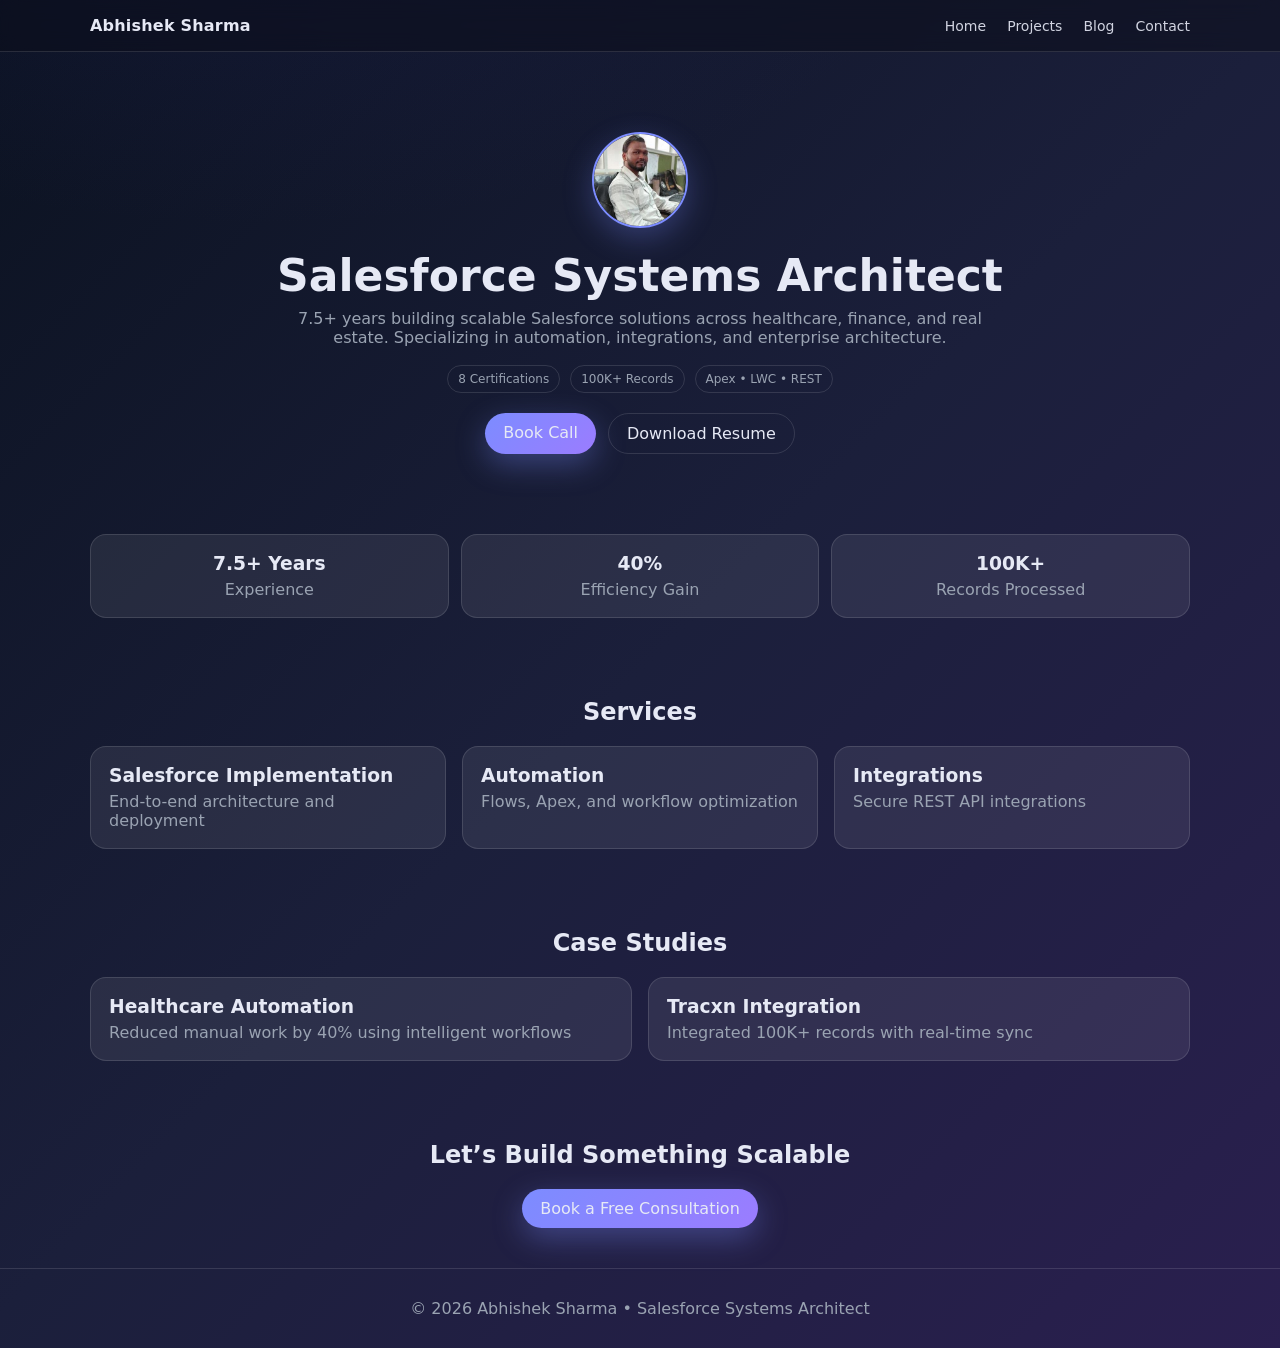
<file: index.html>
<!DOCTYPE html>
<html lang="en">
<head>
<meta charset="UTF-8" />
<meta name="viewport" content="width=device-width, initial-scale=1.0" />
<title>Home - Abhishek Sharma</title>
<meta name="description" content="Salesforce Technical Lead portfolio" />
<link rel="stylesheet" href="assets/css/style.css" />
</head>
<body>
  <div class="nav">
    <div class="container nav-inner">
      <div class="brand">Abhishek Sharma</div>
      <div>
        <a href="index.html">Home</a>
        <a href="projects.html">Projects</a>
        <a href="blog.html">Blog</a>
        <a href="contact.html">Contact</a>
      </div>
    </div>
  </div>

  
<div class="container hero">
  <img src="public/profile.jpg" alt="profile" />
  <h1>Salesforce Systems Architect</h1>
  <p>7.5+ years building scalable Salesforce solutions across healthcare, finance, and real estate. Specializing in automation, integrations, and enterprise architecture.</p>
  <div class="badges">
    <div class="badge">8 Certifications</div>
    <div class="badge">100K+ Records</div>
    <div class="badge">Apex • LWC • REST</div>
  </div>
  <div class="cta">
    <a class="btn primary" href="https://calendly.com/abhisharma96">Book Call</a>
    <a class="btn" href="public/resume.pdf">Download Resume</a>
  </div>
</div>

<div class="container section">
  <div class="kpi">
    <div class="card"><h3>7.5+ Years</h3><p>Experience</p></div>
    <div class="card"><h3>40%</h3><p>Efficiency Gain</p></div>
    <div class="card"><h3>100K+</h3><p>Records Processed</p></div>
  </div>
</div>

<div class="container section">
  <h2>Services</h2>
  <div class="grid">
    <div class="card"><h3>Salesforce Implementation</h3><p>End-to-end architecture and deployment</p></div>
    <div class="card"><h3>Automation</h3><p>Flows, Apex, and workflow optimization</p></div>
    <div class="card"><h3>Integrations</h3><p>Secure REST API integrations</p></div>
  </div>
</div>

<div class="container section">
  <h2>Case Studies</h2>
  <div class="grid two">
    <div class="card"><h3>Healthcare Automation</h3><p>Reduced manual work by 40% using intelligent workflows</p></div>
    <div class="card"><h3>Tracxn Integration</h3><p>Integrated 100K+ records with real-time sync</p></div>
  </div>
</div>

<div class="container section" id="cta">
  <h2>Let’s Build Something Scalable</h2>
  <div class="cta">
    <a class="btn primary" href="https://calendly.com/abhisharma96">Book a Free Consultation</a>
  </div>
</div>


  <div class="footer">
    <div class="container">© 2026 Abhishek Sharma • Salesforce Systems Architect</div>
  </div>
  <script src="assets/js/main.js"></script>
</body>
</html>
</file>
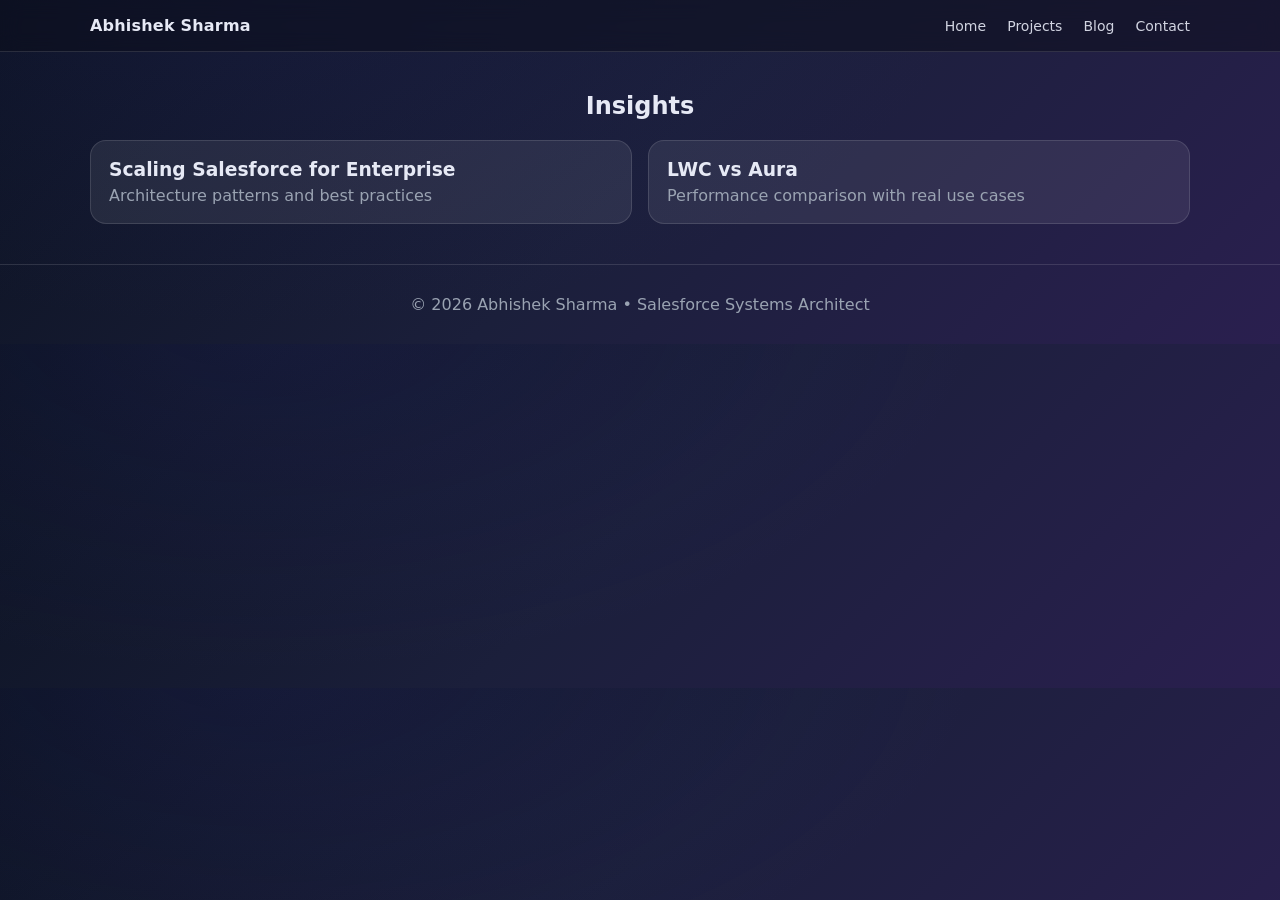
<file: blog.html>
<!DOCTYPE html>
<html lang="en">
<head>
<meta charset="UTF-8" />
<meta name="viewport" content="width=device-width, initial-scale=1.0" />
<title>Blog - Abhishek Sharma</title>
<meta name="description" content="Salesforce Technical Lead portfolio" />
<link rel="stylesheet" href="assets/css/style.css" />
</head>
<body>
  <div class="nav">
    <div class="container nav-inner">
      <div class="brand">Abhishek Sharma</div>
      <div>
        <a href="index.html">Home</a>
        <a href="projects.html">Projects</a>
        <a href="blog.html">Blog</a>
        <a href="contact.html">Contact</a>
      </div>
    </div>
  </div>

  
<div class="container section">
  <h2>Insights</h2>
  <div class="grid two">
    <div class="card"><h3>Scaling Salesforce for Enterprise</h3><p>Architecture patterns and best practices</p></div>
    <div class="card"><h3>LWC vs Aura</h3><p>Performance comparison with real use cases</p></div>
  </div>
</div>


  <div class="footer">
    <div class="container">© 2026 Abhishek Sharma • Salesforce Systems Architect</div>
  </div>
  <script src="assets/js/main.js"></script>
</body>
</html>
</file>
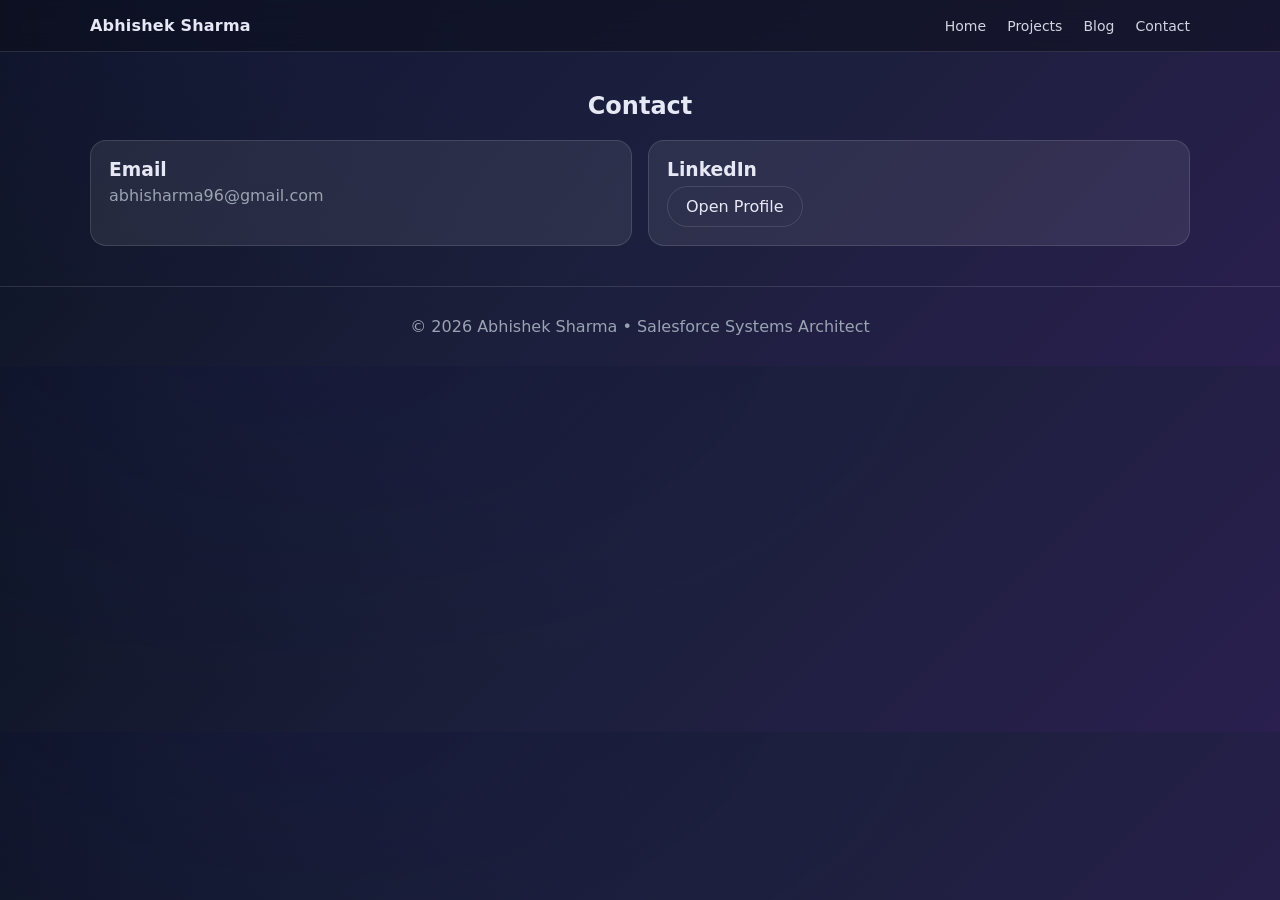
<file: contact.html>
<!DOCTYPE html>
<html lang="en">
<head>
<meta charset="UTF-8" />
<meta name="viewport" content="width=device-width, initial-scale=1.0" />
<title>Contact - Abhishek Sharma</title>
<meta name="description" content="Salesforce Technical Lead portfolio" />
<link rel="stylesheet" href="assets/css/style.css" />
</head>
<body>
  <div class="nav">
    <div class="container nav-inner">
      <div class="brand">Abhishek Sharma</div>
      <div>
        <a href="index.html">Home</a>
        <a href="projects.html">Projects</a>
        <a href="blog.html">Blog</a>
        <a href="contact.html">Contact</a>
      </div>
    </div>
  </div>

  
<div class="container section">
  <h2>Contact</h2>
  <div class="grid two">
    <div class="card"><h3>Email</h3><p>abhisharma96@gmail.com</p></div>
    <div class="card"><h3>LinkedIn</h3><p><a class="btn" href="https://www.linkedin.com/">Open Profile</a></p></div>
  </div>
</div>


  <div class="footer">
    <div class="container">© 2026 Abhishek Sharma • Salesforce Systems Architect</div>
  </div>
  <script src="assets/js/main.js"></script>
</body>
</html>
</file>
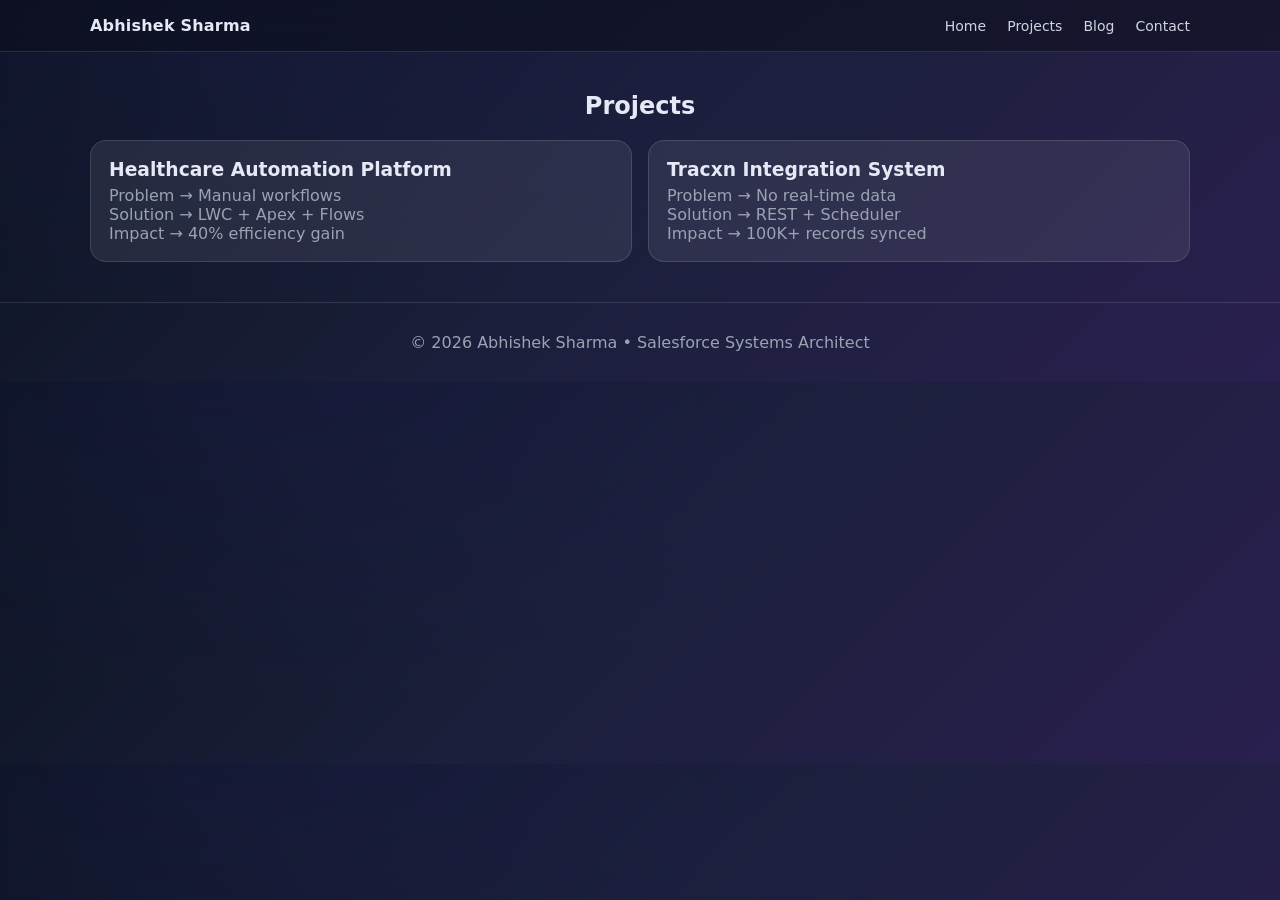
<file: projects.html>
<!DOCTYPE html>
<html lang="en">
<head>
<meta charset="UTF-8" />
<meta name="viewport" content="width=device-width, initial-scale=1.0" />
<title>Projects - Abhishek Sharma</title>
<meta name="description" content="Salesforce Technical Lead portfolio" />
<link rel="stylesheet" href="assets/css/style.css" />
</head>
<body>
  <div class="nav">
    <div class="container nav-inner">
      <div class="brand">Abhishek Sharma</div>
      <div>
        <a href="index.html">Home</a>
        <a href="projects.html">Projects</a>
        <a href="blog.html">Blog</a>
        <a href="contact.html">Contact</a>
      </div>
    </div>
  </div>

  
<div class="container section">
  <h2>Projects</h2>
  <div class="grid two">
    <div class="card"><h3>Healthcare Automation Platform</h3><p>Problem → Manual workflows<br/>Solution → LWC + Apex + Flows<br/>Impact → 40% efficiency gain</p></div>
    <div class="card"><h3>Tracxn Integration System</h3><p>Problem → No real-time data<br/>Solution → REST + Scheduler<br/>Impact → 100K+ records synced</p></div>
  </div>
</div>


  <div class="footer">
    <div class="container">© 2026 Abhishek Sharma • Salesforce Systems Architect</div>
  </div>
  <script src="assets/js/main.js"></script>
</body>
</html>
</file>
<file: assets/css/style.css>
/* Premium Stripe-like UI */
:root{
  --bg1:#0b1220;
  --bg2:#1b1f3b;
  --bg3:#2a1f4f;
  --text:#e6e9f5;
  --muted:#9aa3b2;
  --card:rgba(255,255,255,0.08);
  --border:rgba(255,255,255,0.12);
  --primary:#7c8cff;
  --primary-2:#9b7cff;
}

*{box-sizing:border-box}
html,body{margin:0;padding:0;font-family:Inter,system-ui,-apple-system,Segoe UI,Roboto,Arial,sans-serif;color:var(--text);background:radial-gradient(1200px 600px at 20% -10%, #2c2a7a33, transparent 60%), linear-gradient(135deg,var(--bg1),var(--bg2),var(--bg3));}

.container{max-width:1100px;margin:0 auto;padding:0 20px}
.nav{position:sticky;top:0;z-index:50;background:rgba(10,12,24,0.5);backdrop-filter:blur(10px);border-bottom:1px solid var(--border)}
.nav-inner{display:flex;align-items:center;justify-content:space-between;padding:16px 0}
.brand{font-weight:700;letter-spacing:0.2px}
.nav a{color:var(--text);text-decoration:none;margin-left:16px;font-size:14px;opacity:0.9}
.nav a:hover{opacity:1}

.hero{padding:80px 0 40px;text-align:center}
.hero img{width:96px;height:96px;border-radius:50%;border:2px solid var(--primary);box-shadow:0 10px 30px rgba(124,140,255,0.3)}
.hero h1{font-size:44px;margin:18px 0 8px}
.hero p{color:var(--muted);margin:0 auto 18px;max-width:720px}
.badges{display:flex;gap:10px;justify-content:center;flex-wrap:wrap;margin-top:12px}
.badge{padding:6px 10px;border:1px solid var(--border);border-radius:999px;font-size:12px;color:var(--muted)}

.cta{margin-top:20px;display:flex;gap:12px;justify-content:center;flex-wrap:wrap}
.btn{display:inline-block;padding:10px 18px;border-radius:999px;text-decoration:none;border:1px solid var(--border);color:var(--text)}
.btn.primary{background:linear-gradient(135deg,var(--primary),var(--primary-2));border:none;box-shadow:0 10px 30px rgba(124,140,255,0.35)}
.btn:hover{transform:translateY(-1px)}

.section{padding:40px 0}
.section h2{text-align:center;margin:0 0 20px}
.grid{display:grid;grid-template-columns:repeat(3,1fr);gap:16px}
.grid.two{grid-template-columns:repeat(2,1fr)}
.card{background:var(--card);border:1px solid var(--border);border-radius:16px;padding:18px;transition:transform .2s ease, box-shadow .2s ease}
.card:hover{transform:translateY(-4px);box-shadow:0 20px 40px rgba(0,0,0,0.25)}
.card h3{margin:0 0 6px}
.card p{margin:0;color:var(--muted)}

.kpi{display:grid;grid-template-columns:repeat(3,1fr);gap:12px}
.kpi .card{ text-align:center }

.footer{padding:30px 0;border-top:1px solid var(--border);text-align:center;color:var(--muted)}

@media (max-width: 900px){
  .grid{grid-template-columns:1fr}
  .grid.two{grid-template-columns:1fr}
  .kpi{grid-template-columns:1fr}
  .hero h1{font-size:34px}
}
</file>
